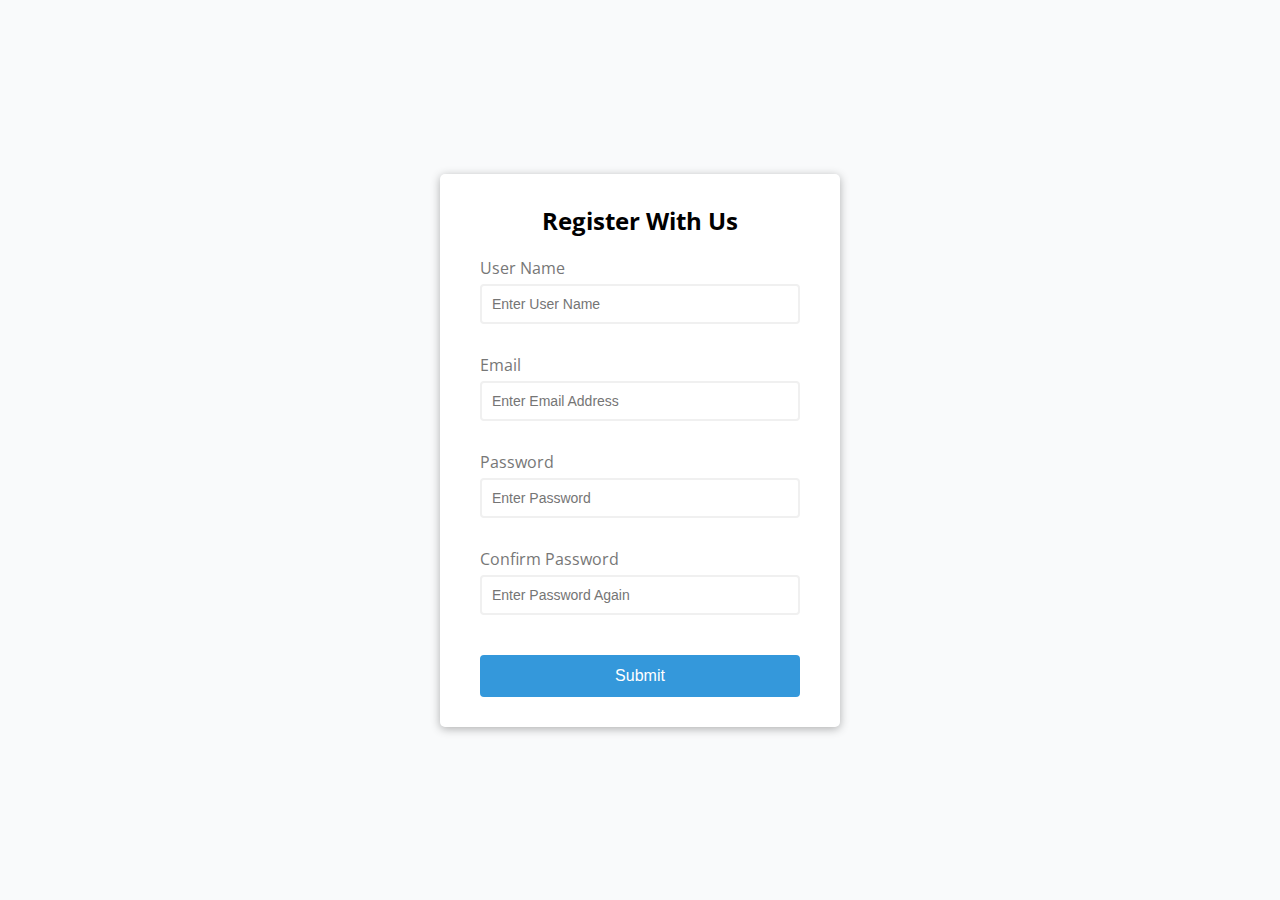
<file: p1-validator/index.html>
<!DOCTYPE html>
<html lang="en">
  <head>
    <meta charset="UTF-8" />
    <meta name="viewport" content="width=device-width, initial-scale=1.0" />
    <link rel="stylesheet" href="style.css" />
    <title>Form Validator</title>
  </head>
  <body>
    <div class="container">
      <form id="form" class="form">
        <h2>Register With Us</h2>
        <div class="form-control">
          <label for="userName">User Name</label>
          <input type="text" id="userName" placeholder="Enter User Name" />
          <small>Error Message</small>
        </div>
        <div class="form-control">
          <label for="email">Email</label>
          <input type="text" id="email" placeholder="Enter Email Address" />
          <small>Error Message</small>
        </div>
        <div class="form-control">
          <label for="password">Password</label>
          <input type="password" id="password" placeholder="Enter Password" />
          <small>Error Message</small>
        </div>
        <div class="form-control">
          <label for="password2">Confirm Password</label>
          <input
            type="password"
            id="password2"
            placeholder="Enter Password Again"
          />
          <small>Error Message</small>
        </div>
        <button type="submit">Submit</button>
      </form>
    </div>

    <script src="script.js"></script>
  </body>
</html>
</file>
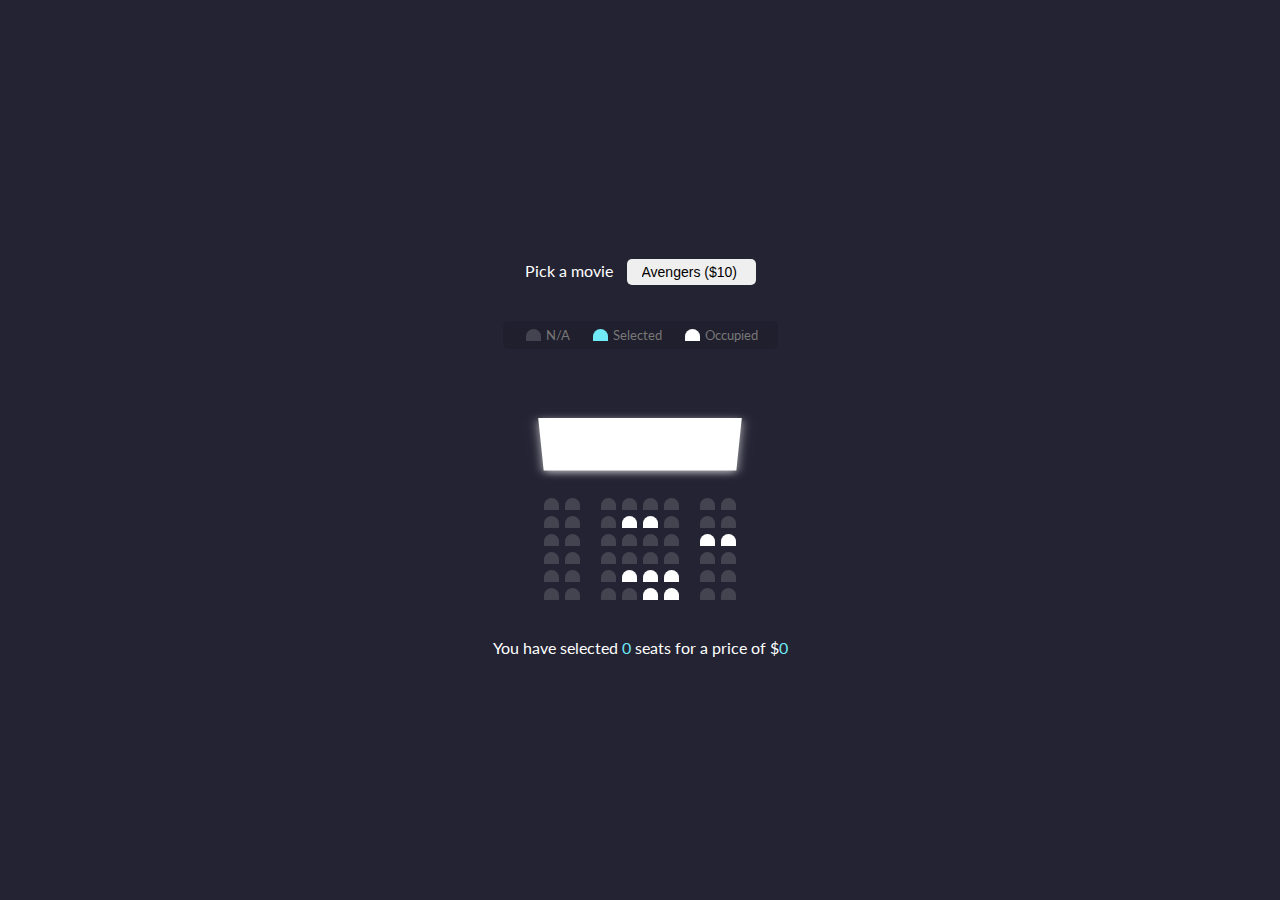
<file: p2-movieSeats/index.html>
<!DOCTYPE html>
<html lang="en">
  <head>
    <meta charset="UTF-8" />
    <meta name="viewport" content="width=device-width, initial-scale=1.0" />
    <link rel="stylesheet" href="style.css" />
    <title>Movie Seat Booking</title>
  </head>
  <body>
    <div class="movie-container">
      <label>Pick a movie</label>
      <select id="movie">
        <option value="10">Avengers ($10)</option>
        <option value="12">Joker ($12)</option>
        <option value="8">Toy Story 4 ($8)</option>
        <option value="9">Lion King ($9)</option>
      </select>
    </div>

    <ul class="showcase">
      <li>
        <div class="seat"></div>
        <small>N/A</small>
      </li>
      <li>
        <div class="seat selected"></div>
        <small>Selected</small>
      </li>
      <li>
        <div class="seat occupied"></div>
        <small>Occupied</small>
      </li>
    </ul>

    <div class="container">
      <div class="screen"></div>
      <div class="row">
        <div class="seat"></div>
        <div class="seat"></div>
        <div class="seat"></div>
        <div class="seat"></div>
        <div class="seat"></div>
        <div class="seat"></div>
        <div class="seat"></div>
        <div class="seat"></div>
      </div>
      <div class="row">
        <div class="seat"></div>
        <div class="seat"></div>
        <div class="seat"></div>
        <div class="seat occupied"></div>
        <div class="seat occupied"></div>
        <div class="seat"></div>
        <div class="seat"></div>
        <div class="seat"></div>
      </div>
      <div class="row">
        <div class="seat"></div>
        <div class="seat"></div>
        <div class="seat"></div>
        <div class="seat"></div>
        <div class="seat"></div>
        <div class="seat"></div>
        <div class="seat occupied"></div>
        <div class="seat occupied"></div>
      </div>
      <div class="row">
        <div class="seat"></div>
        <div class="seat"></div>
        <div class="seat"></div>
        <div class="seat"></div>
        <div class="seat"></div>
        <div class="seat"></div>
        <div class="seat"></div>
        <div class="seat"></div>
      </div>
      <div class="row">
        <div class="seat"></div>
        <div class="seat"></div>
        <div class="seat"></div>
        <div class="seat occupied"></div>
        <div class="seat occupied"></div>
        <div class="seat occupied"></div>
        <div class="seat"></div>
        <div class="seat"></div>
      </div>
      <div class="row">
        <div class="seat"></div>
        <div class="seat"></div>
        <div class="seat"></div>
        <div class="seat"></div>
        <div class="seat occupied"></div>
        <div class="seat occupied"></div>
        <div class="seat"></div>
        <div class="seat"></div>
      </div>
    </div>

    <p class="text">
      You have selected <span id="count">0</span> seats for a price of $<span
        id="total"
        >0</span
      >
    </p>

    <script src="script.js"></script>
  </body>
</html>
</file>
<file: p1-validator/style.css>
@import url('https://fonts.googleapis.com/css2?family=Open+Sans&display=swap');

:root {
  --success-color: #2ecc71;
  --error-color: #e74c3c;
}
* {
  box-sizing: border-box;
}

body {
  background-color: #f9fafb;
  font-family: 'Open Sans', sans-serif;
  display: flex;
  align-items: center;
  justify-content: center;
  min-height: 100vh;
  margin: 0;
}

.container {
  background-color: #fff;
  border-radius: 5px;
  box-shadow: 0 2px 10px rgba(0, 0, 0, 0.3);
  width: 400px;
}

h2 {
  text-align: center;
  margin: 0 0 20px;
}

.form {
  padding: 30px 40px;
}

.form-control {
  margin-bottom: 10px;
  padding-bottom: 20px;
  position: relative;
}

.form-control label {
  color: #777;
  display: block;
  margin-bottom: 5px;
}

.form-control input {
  border: 2px solid #f0f0f0;
  border-radius: 4px;
  display: block;
  width: 100%;
  padding-bottom: 10px;
  padding-top: 10px;
  padding-left: 10px;
  font-size: 14px;
}

.form-control input:focus {
  outline: 0;
  border-color: #777;
}

.form-control.success input {
  border-color: var(--success-color);
}

.form-control.error input {
  border-color: var(--error-color);
}

.form-control small {
  color: var(--error-color);
  position: absolute;
  bottom: 0;
  left: 0;
  padding-left: 10px;
  visibility: hidden;
}

.form-control.error small {
  visibility: visible;
}

.form button {
  cursor: pointer;
  background-color: #3498db;
  border: 2px solid #3498db;
  border-radius: 4px;
  color: #fff;
  display: block;
  font-size: 16px;
  padding: 10px;
  margin-top: 20px;
  width: 100%;
}
</file>
<file: p2-movieSeats/style.css>
@import url('https://fonts.googleapis.com/css2?family=Lato&display=swap');

* {
  box-sizing: border-box;
}

body {
  background-color: #242333;
  display: flex;
  flex-direction: column;
  align-items: center;
  justify-content: center;
  height: 100vh;
  font-family: 'Lato', sans-serif;
  color: #fff;
  margin: 0;
}

.movie-container {
  margin: 20px 0;
}

.movie-container select {
  background-attachment: #fff;
  border: 0;
  border-radius: 5px;
  font-size: 14px;
  margin-left: 10px;
  padding: 5px 15px 5px 15px;
  -moz-appearance: none;
  -webkit-appearance: none;
  appearance: none;
}

.container {
  perspective: 900px;
  margin: 30px;
}

.seat {
  background-color: #444451;
  height: 12px;
  width: 15px;
  margin: 3px;
  border-top-left-radius: 10px;
  border-top-right-radius: 10px;
}

.seat.selected {
  background-color: #6feaf6;
}

.seat.occupied {
  background-color: #fff;
}

.seat:nth-of-type(2) {
  margin-right: 18px;
}

.seat:nth-last-of-type(2) {
  margin-left: 18px;
}

.seat:not(.occupied):hover {
  cursor: pointer;
  transform: scale(1.2);
}

.showcase .seat:not(.occupied):hover {
  cursor: default;
  transform: scale(1);
}

.showcase {
  background: rgba(0, 0, 0, 0.1);
  padding: 5px 10px;
  border-radius: 5px;
  color: #777;
  list-style-type: none;
  display: flex;
  justify-content: space-between;
}

.showcase li {
  display: flex;
  align-items: center;
  justify-content: center;
  margin: 0 10px;
}

.showcase li small {
  margin-left: 2px;
}

.screen {
  background-color: #fff;
  height: 70px;
  width: 100%;
  margin: 15px 0;
  transform: rotateX(-45deg);
  box-shadow: 0 3px 10px rgba(255, 255, 255, 0.7);
}

.row {
  display: flex;
}

p.text {
  margin: 5px 0;
}

p.text span {
  color: #6feaf6;
}
</file>
